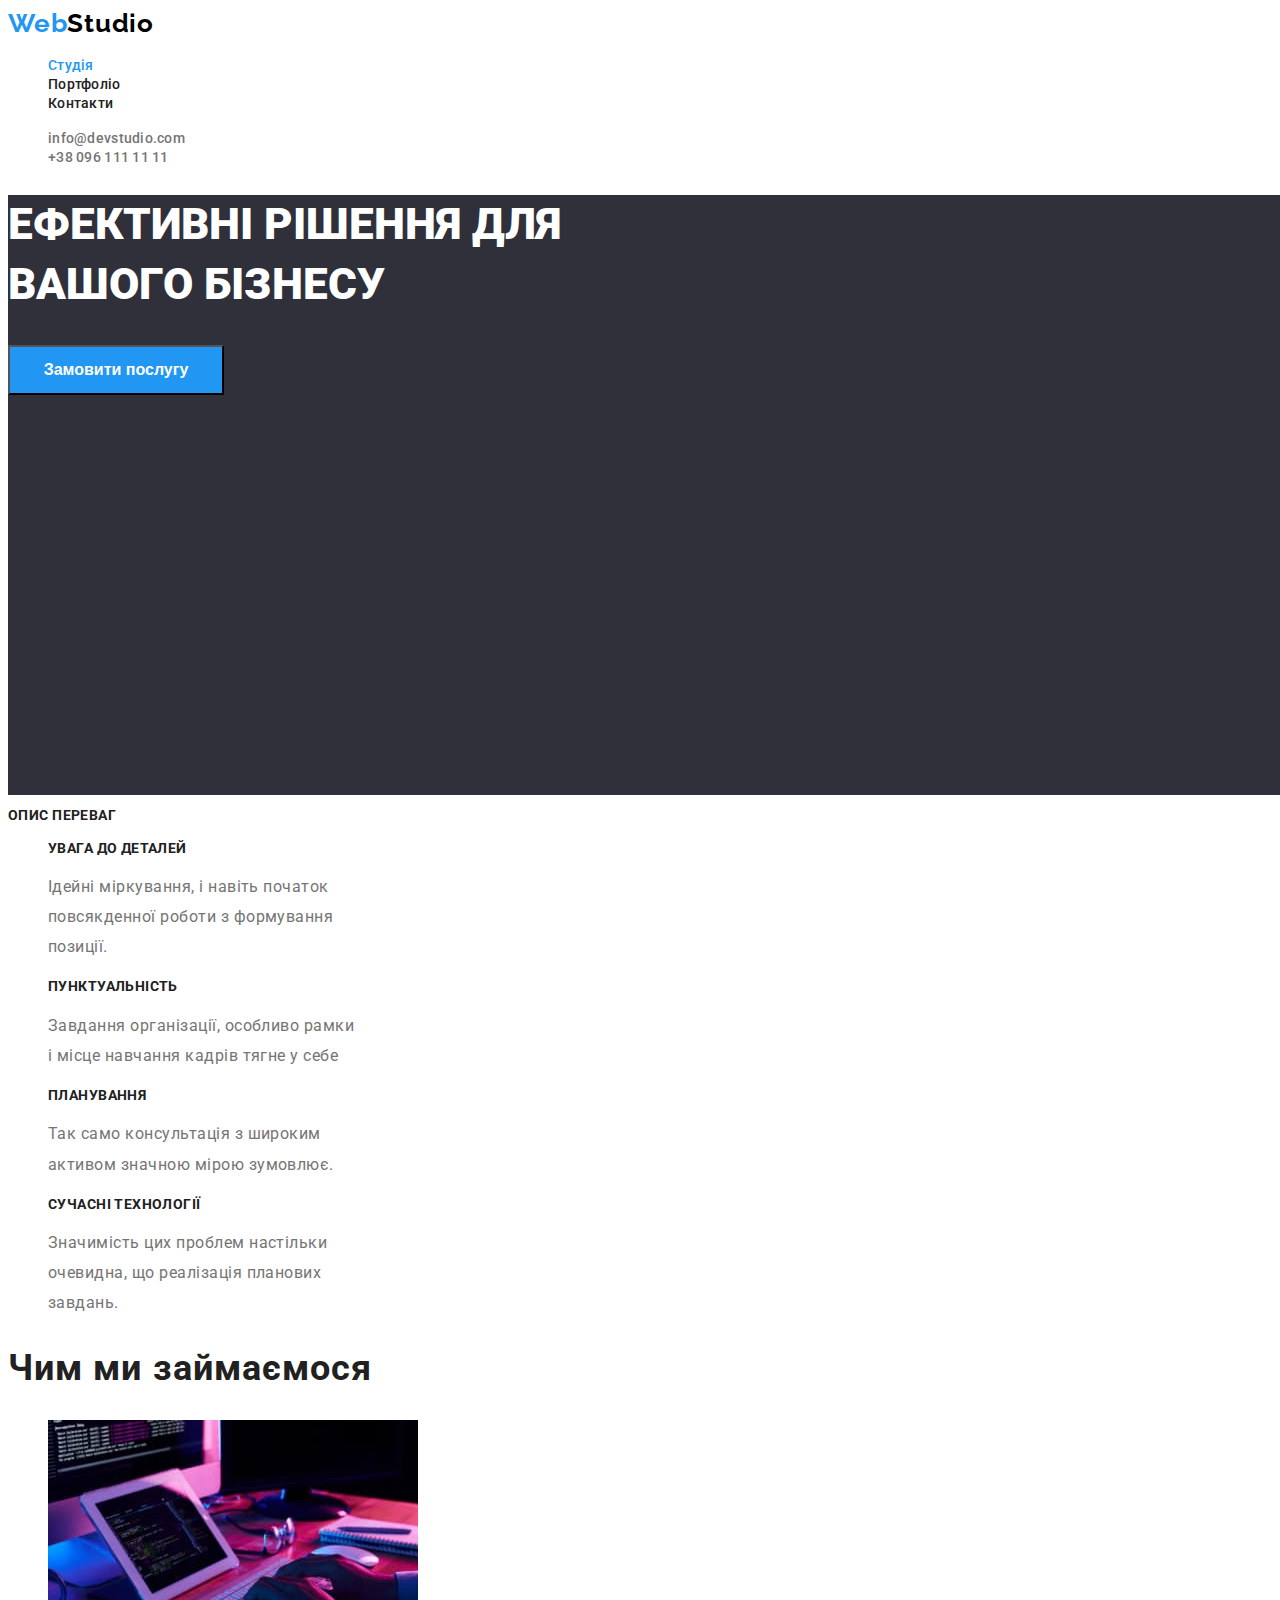
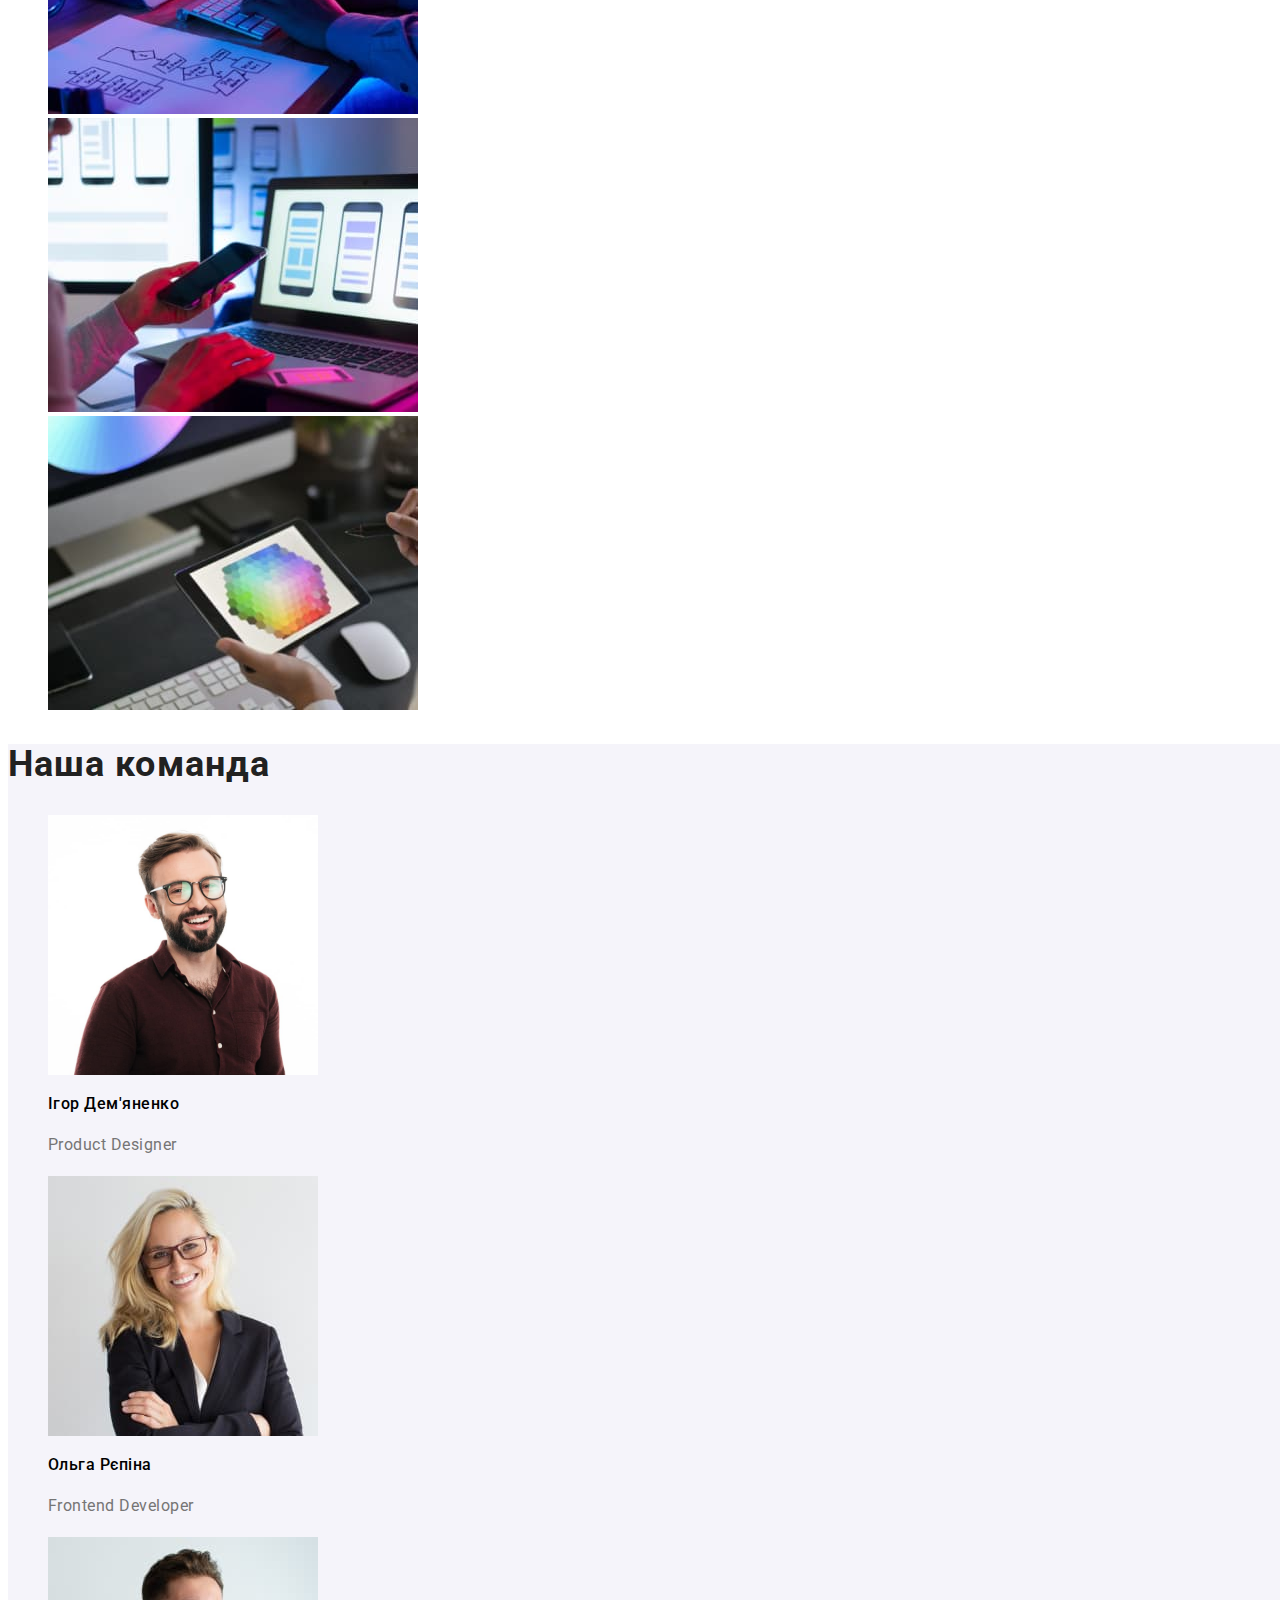
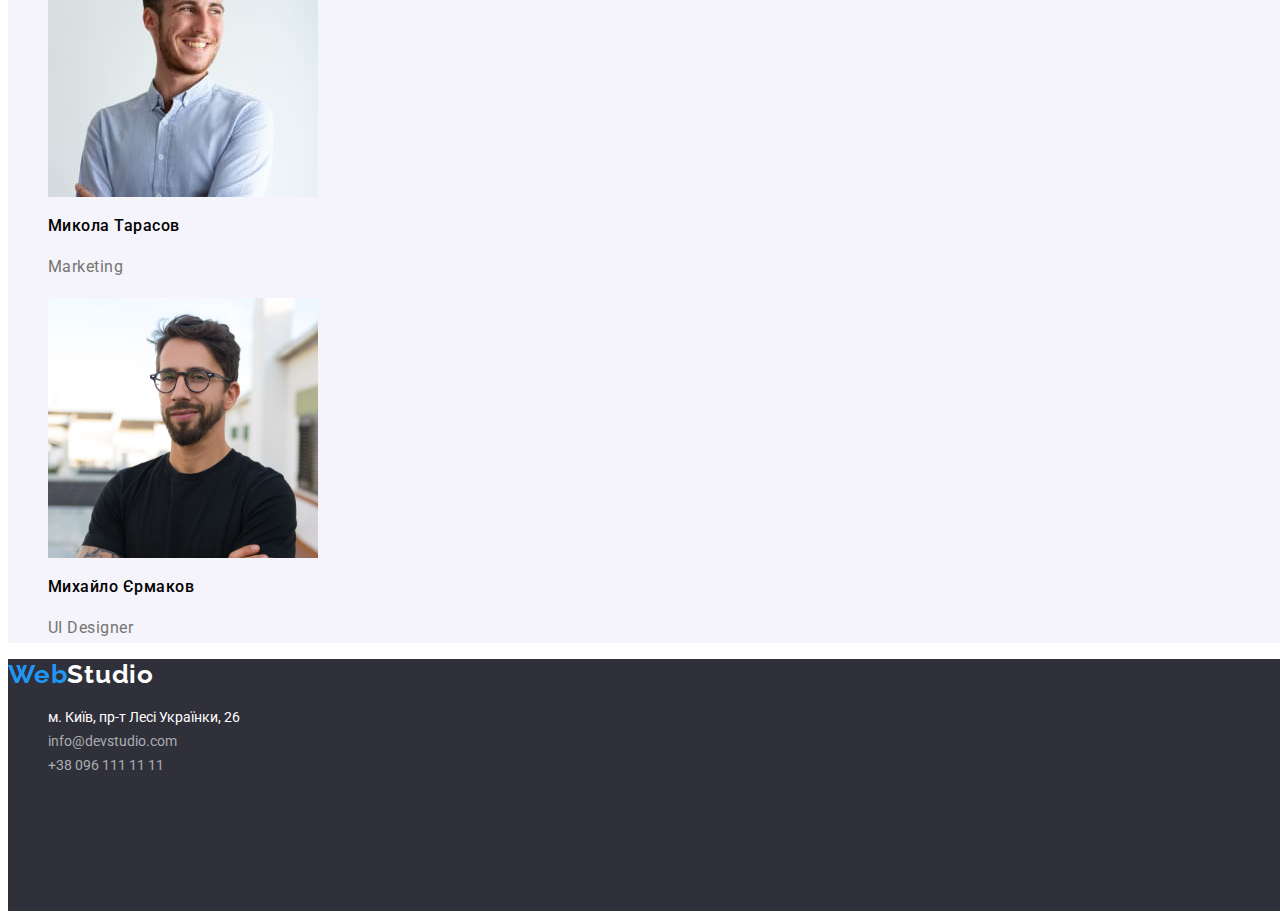
<file: index.html>
<!DOCTYPE html>
<html lang="en">
<head>
    <meta charset="UTF-8">
    <meta http-equiv="X-UA-Compatible" content="IE=edge">
    <meta name="viewport" content="width=device-width, initial-scale=1.0">
    <title>Document</title>
    <link rel="preconnect" href="https://fonts.googleapis.com">
    <link rel="preconnect" href="https://fonts.gstatic.com" crossorigin>
    <link href="https://fonts.googleapis.com/css2?family=Raleway:wght@700&family=Roboto:wght@400;500;700;900&display=swap"
     rel="stylesheet">
    <link rel="stylesheet" href="./css/styles.css">
</head>
<body>
    <!--Шапка сайта-->
    <header>
        <nav>
        <a href="index.html" class="link" lang="en"><span class="logo-web">Web</span><span class="logo-studio-header">Studio</span></a>
            <ul class="site-nav list">
                <li><a href="./index.html " class="navigation current">Студія</a></li>
                <li><a href="./portfolio.html" class="navigation">Портфоліо</a></li>
                <li><a href="" class="navigation">Контакти</a></li>
            </ul>
        </nav>
            <!--Контакты-->
        <ul class="list">
            <li><a href="mailto:info@devstudio.com" class="link contacts-mail">info@devstudio.com</a></li>
            <li><a href="tel:+380961111111" class="link contacts-tel">+38 096 111 11 11</a></li>
        </ul>               
    </header>
    <!--Main-Уникальный контент-->
    <main>
        <section class="effective-solutions">
            <h1 class="title-effective-solutions">
                Ефективні рішення для <br>вашого бізнесу<br>
            </h1>
            <button type="button" class="button-order-service">Замовити послугу</button>
        </section>
        <!--Преимущества-->
        <section>
            <h2 class="title">Опис переваг</h2>
            <ul class="list">
                <li>
                    <h3 class="title">УВАГА ДО ДЕТАЛЕЙ</h3>
                    <p class="text">Ідейні міркування, і навіть початок <br>повсякденної роботи з формування<br>
                        позиції.</p>
                </li>
                <li>
                    <h3 class="title">ПУНКТУАЛЬНІСТЬ</h3>
                    <p class="text">Завдання організації, особливо рамки <br> і місце навчання кадрів тягне у себе<br>
                    </p>
                </li>
                <li>
                    <h3 class="title">ПЛАНУВАННЯ</h3>
                    <p class="text">Так само консультація з широким <br>активом значною мірою зумовлює.<br></p>

                </li>
                <li>
                    <h3 class="title">СУЧАСНІ ТЕХНОЛОГІЇ</h3>
                    <p class="text">Значимість цих проблем настільки <br>очевидна, що реалізація планових<br>завдань.
                    </p>
                </li>
            </ul>
        </section>
        <!--Примеры-->
        <section>
            <h2 class="example">Чим ми займаємося</h2>
            <ul class="list">
                <li><img src="./images/box1.jpg" alt="Фото1" width="370" /></li>
                <li><img src="./images/box2.jpg" alt="Фото2" width="370" /></li>
                <li><img src="./images/box3.jpg" alt="Фото3" width="370" /></li>
            </ul>
        </section>
        <!--Команда-->
        <section class="team">
            <h2 class="section-title">Наша команда</h2>
            <ul class="list">
                <li>
                    <img src="./images/img1.jpg" alt="Ігор Дем'яненко" width="270" />
                    <h3 class="title-team">Ігор Дем'яненко</h3>
                    <p class="text">Product Designer</p>
                </li>
                <li>
                    <img src="./images/img2.jpg" alt="Ольга Рєпіна" width="270" />
                    <h3 class="title-team">Ольга Рєпіна</h3>
                    <p class="text">Frontend Developer</p>
                </li>
                <li>
                    <img src="./images/img3.jpg" alt="Микола Тарасов" width="270" />
                    <h3 class="title-team">Микола Тарасов</h3>
                    <p class="text">Marketing</p>
                </li>
                <li>
                    <img src="./images/img4.jpg" alt="Михайло Єрмаков" width="270" />
                    <h3 class="title-team">Михайло Єрмаков</h3>
                    <p class="text">UI Designer</p>
                </li>
            </ul>
        </section>
    </main>
    <!--Футер-->
    <footer class="footer">
        <a href="" lang="en" class="link"><span class="logo-web">Web</span><span class="logo-studio-footer">Studio</span></a>
        <address>
            <ul class="list">
                <li><a href="" class="adress link">м. Київ, пр-т Лесі Українки, 26</a></li>
                <li><a href="mailto:info@devstudio.com" class="e-mail link">info@devstudio.com</a></li>
                <li><a href="tel:+380961111111" class="tel link">+38 096 111 11 11</a></li>                      
            </ul>
        </address>
    </footer>
</body>
</html>
</file>
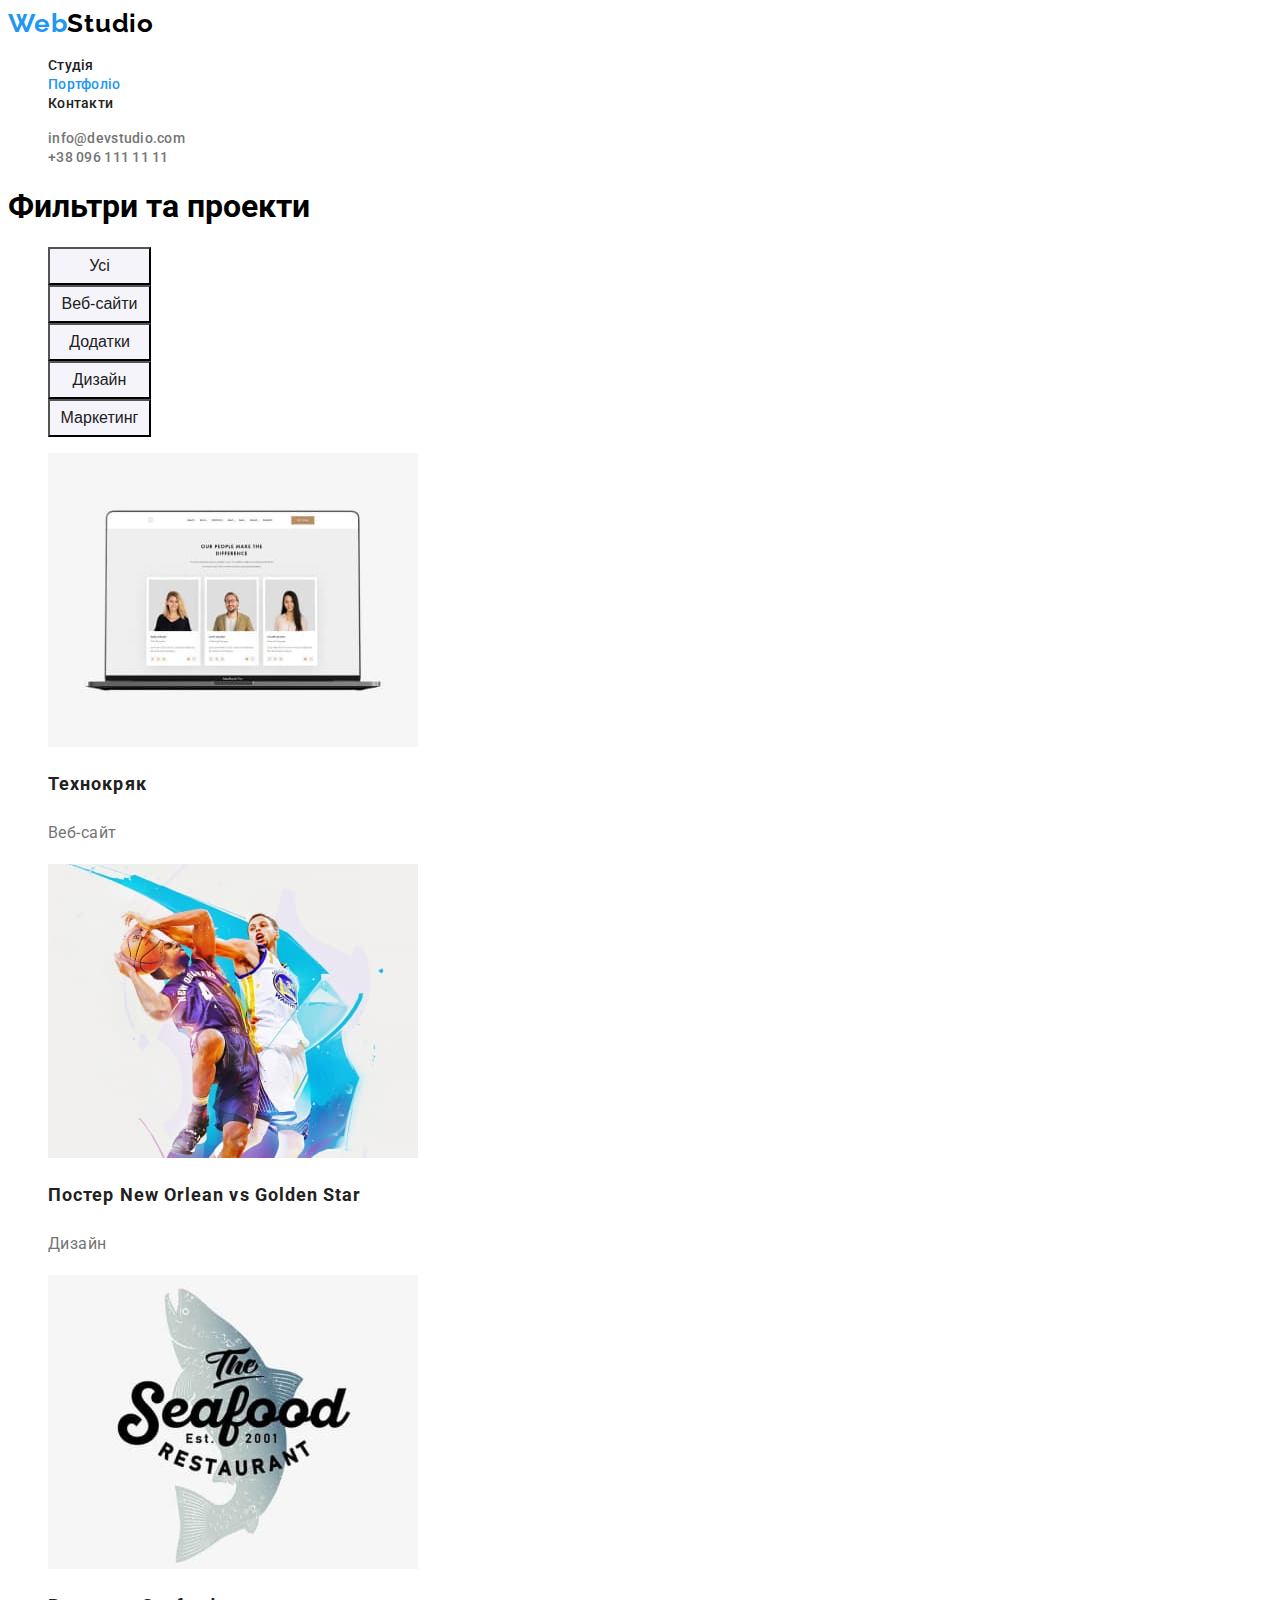
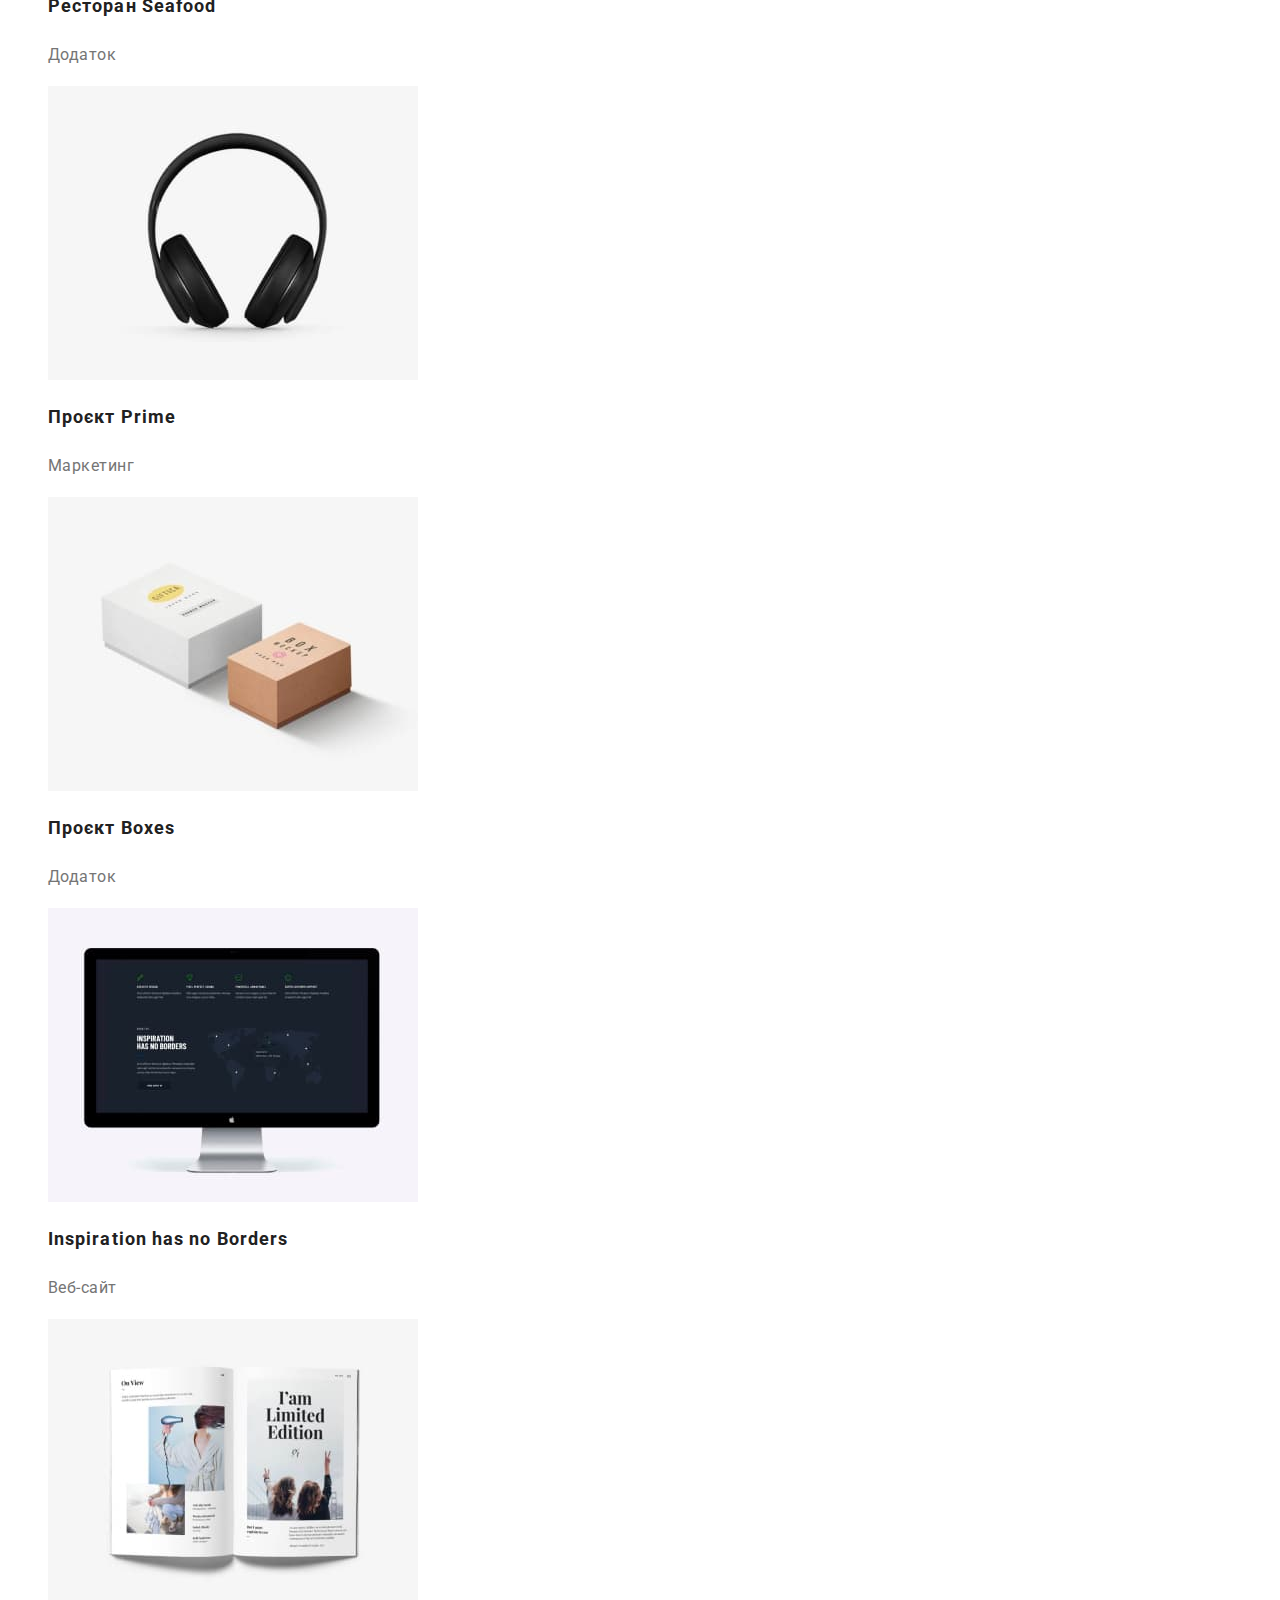
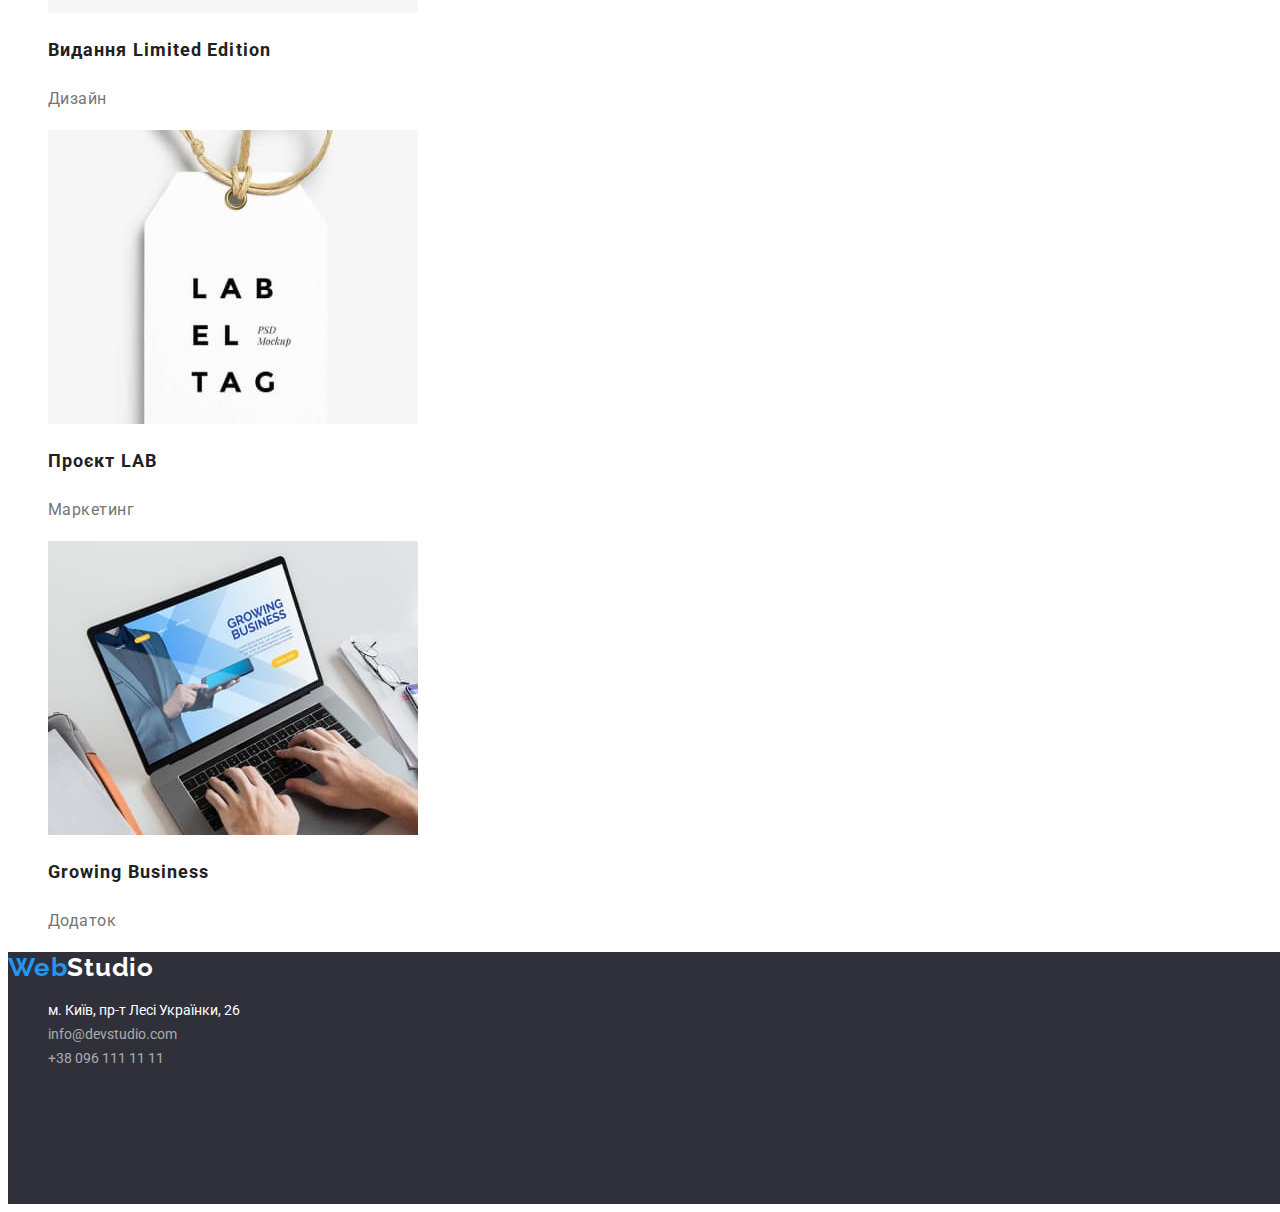
<file: portfolio.html>
<!DOCTYPE html>
<html lang="en">

<head>
    <meta charset="UTF-8">
    <meta http-equiv="X-UA-Compatible" content="IE=edge">
    <meta name="viewport" content="width=device-width, initial-scale=1.0">
    <title>Document</title>
    <link rel="preconnect" href="https://fonts.googleapis.com">
    <link rel="preconnect" href="https://fonts.gstatic.com" crossorigin>
    <link
     href="https://fonts.googleapis.com/css2?family=Raleway:wght@700&family=Roboto:wght@400;500;700;900&display=swap"
     rel="stylesheet">
    <link rel="stylesheet" href="./css/styles.css">
</head>
<body>
    <!--Шапка сайта-->
    <header>
        <nav>
            <a href="./index.html" class="link" lang="en"><span class="logo-web">Web</span><span class="logo-studio-header">Studio</span></a>
            <ul class="site-nav list">
                <li><a href="./index.html" class="navigation">Студія</a></li>
                <li><a href="./portfolio.html" class="navigation current">Портфоліо</a></li>
                <li><a href="" class="navigation">Контакти</a></li>
            </ul>
        </nav>
        <!--Контакты-->
        <ul class="list">
            <li><a href="mailto:info@devstudio.com" class="contacts-mail link">info@devstudio.com</a></li>
            <li><a href="tel:+380961111111" class="contacts-tel link">+38 096 111 11 11</a></li>
        </ul>
    </header>
    <!--Main-Уникальный контент-->
    <main>
        <section>
            <h1>Фильтри та проекти</h1>
            <ul class="list">
                <li><button type="button" class="button-filter">Усі</button></li>
                <li><button type="button" class="button-filter">Веб-сайти</button></li>
                <li><button type="button" class="button-filter">Додатки</button></li>
                <li><button type="button" class="button-filter">Дизайн</button></li>
                <li><button type="button" class="button-filter">Маркетинг</button></li>
            </ul> 
            <ul class="list">
                <li>
                    <img src="./images/img5.jpg" alt="img5" width="370" />
                    <h2 class="title-projects">Технокряк</h2>
                    <p class="text">Веб-сайт</p>
                </li>
                <li>
                    <img src="./images/img6.jpg" alt="img6" width="370" />
                    <h2 class="title-projects">Постер New Orlean vs Golden Star</h2>
                    <p class="text">Дизайн</p>              
                </li>
                <li>
                    <img src="./images/img7.jpg" alt="img7" width="370" />
                    <h2 class="title-projects">Ресторан Seafood</h2>
                    <p class="text">Додаток</p>
                </li>
                <li>
                    <img src="./images/img8.jpg" alt="img8" width="370" />
                    <h2 class="title-projects">Проєкт Prime</h2>
                    <p class="text">Маркетинг</p>
                </li>
                <li>
                    <img src="./images/img9.jpg" alt="img9" width="370" />
                    <h2 class="title-projects">Проєкт Boxes</h2>
                    <p class="text">Додаток</p>
                </li>
                <li>
                    <img src="images/img10.jpg" alt="img10" width="370" />
                    <h2 class="title-projects">Inspiration has no Borders</h2>
                    <p class="text">Веб-сайт</p>
                </li>
                <li>
                    <img src="./images/img11.jpg" alt="img11" width="370" />
                    <h2 class="title-projects">Видання Limited Edition</h2>
                    <p class="text">Дизайн</p>
                </li>
                <li>
                    <img src="./images/img12.jpg" alt="img12" width="370" />
                    <h2 class="title-projects">Проєкт LAB</h2>
                    <p class="text">Маркетинг</p>
                </li>
                <li>
                    <img src="./images/img13.jpg" alt="img13" width="370" />
                    <h2 class="title-projects">Growing Business</h2>
                    <p class="text">Додаток</p>
                </li>
            </ul>         
        </section>        
    </main>
    <!--Футер-->
    <footer class="footer">
        <a href="/index.html" lang="en" class="link"><span class="logo-web">Web</span><span class="logo-studio-footer">Studio</span></a>
        <address>
            <ul class="list">
                <li><a href="" class="adress link">м. Київ, пр-т Лесі Українки, 26</a></li>
                <li><a href="mailto:info@devstudio.com" class="e-mail link">info@devstudio.com</a></li>
                <li><a href="tel:+380961111111" class="tel link">+38 096 111 11 11</a></li>
            </ul>
        </address>
    </footer>
</body>
</html>
</file>
<file: css/styles.css>
.logo-web{
    font-family: 'Raleway';
    font-weight: 700;
    font-size: 26px;
    line-height: 1.19;   
    letter-spacing: 0.03em;    
    color: #2196F3;
    text-decoration: none;    
}
.logo-studio-header{
    font-family: 'Raleway';
    font-weight: 700;
    font-size: 26px;
    line-height: 1.19;
    letter-spacing: 0.03em;
    color: #000000;
    text-decoration: none;     
}
.logo-studio-footer{
    font-family: 'Raleway';
    font-weight: 700;
    font-size: 26px;
    line-height: 1.19;
    letter-spacing: 0.03em;
    color: var(--secondary-text-color);
}

:root{
--primary-text-color:#757575;
--title-text-color:#212121;
--primary-background-color:#2F303A;
--secondary-background-color:#F5F4FA;
--hover-focus-color:#2196F3;
--secondary-text-color:#FFFFFF;


}
body{
background-color:var(--secondary-text-color);
font-family: Roboto, sans-serif
}
.navigation {
color: #212121;
font-weight: 500;
font-size: 14px;
line-height: 1.14;
letter-spacing: 0.02em;
}
.navigation:hover,
.navigation:focus
{ color: var(--hover-focus-color);

}
.current{
    color:var(--hover-focus-color)
}
.contacts-mail:hover{
color:#2196F3;
}
.contacts-tel,.contacts-mail{
font-weight: 500;
font-size: 14px;
line-height: 1.14;
letter-spacing: 0.02em;
color:#757575;}


.contacts-mail:hover,
.contacts-mail:focus{
color:var(--hover-focus-color);
}
.contacts-tel:hover,
.contacts-tel:focus{
color:var(--hover-focus-color);
}
.e-mail:hover,
.e-mail:focus{
color:var(--hover-focus-color);
}
.tel:hover,
.tel:focus{
color:var(--hover-focus-color);
}  
 
.site-nav a {
 text-decoration: none;
}


.list{
    list-style: none;
}
/* Заголовок */
.effective-solutions {
    width: 1600px;
    height: 600px;
    left: 0px;
    top: 80px;
    background: var(--primary-background-color);

}
.title-effective-solutions{      
    font-weight: 900;
    font-size: 44px;
    line-height: 1.36;         
    color:var(--secondary-text-color); 
    text-transform: uppercase;
}
.example,.section-title {
    font-weight:700;
    font-size: 36px;
    line-height: 1.16;
    letter-spacing:0.03em;
    color:var(--title-text-color)  

}

.link {text-decoration: none;}
.title{
    color: var(--title-text-color);
    font-weight: 700;
    font-size: 14px;
    line-height: 1.18;
    letter-spacing: 0.03em;
    text-transform: uppercase
}
.footer{    
    width: 1600px;
    height: 252px;
    left: 0px;
    top: 2094px;
    background: var(--primary-background-color);
}
.team{
    width: 1600px;
  
    background: var(--secondary-background-color);
    }
.button-order-service{
    color:var(--secondary-text-color) ;
    background-color: #2196F3;
    text-decoration: none;
    font-weight: 700;
    font-size: 16px;
    line-height: 1.87;
    width: 216px;
    height: 50px;
    cursor: pointer;}
.button-filter{
    color:var(--title-text-color) ;
    background-color: #F5F4FA;
    font-weight: 500;
    font-size: 16px;
    line-height: 1.62;
    width: 103px;
    height: 38px;
    cursor: pointer;
}
.button-filter:hover,
.button-filter:focus
{ background-color:var(--hover-focus-color);
  color:var(--secondary-text-color)  
}
.text{
    color:var(--primary-text-color);
    font-size: 16px;
    line-height: 1.88;
    letter-spacing: 0.03em;

    



}
.adress {
    font-size: 14px;
    font-style: normal;
    line-height: 1.71;
    color: #FFFFFF;
    
}
.e-mail{
    font-size: 14px;
    font-style: normal;
    line-height: 1.71;
    color: rgba(255, 255, 255, 0.6);}
         
.tel{ 
      font-size: 14px;
      font-style: normal;
      line-height: 1.71;
      color:rgba(255, 255, 255, 0.6);     
}

.title-team{
    font-weight: 500;
    font-size: 16px;
    line-height: 1.18;
    letter-spacing: 0.03em;   
}

.title-projects{
 font-weight: 700;
 font-size: 18px;
 line-height: 2;        
 letter-spacing: 0.06em; 
 color: #212121;
}
</file>
